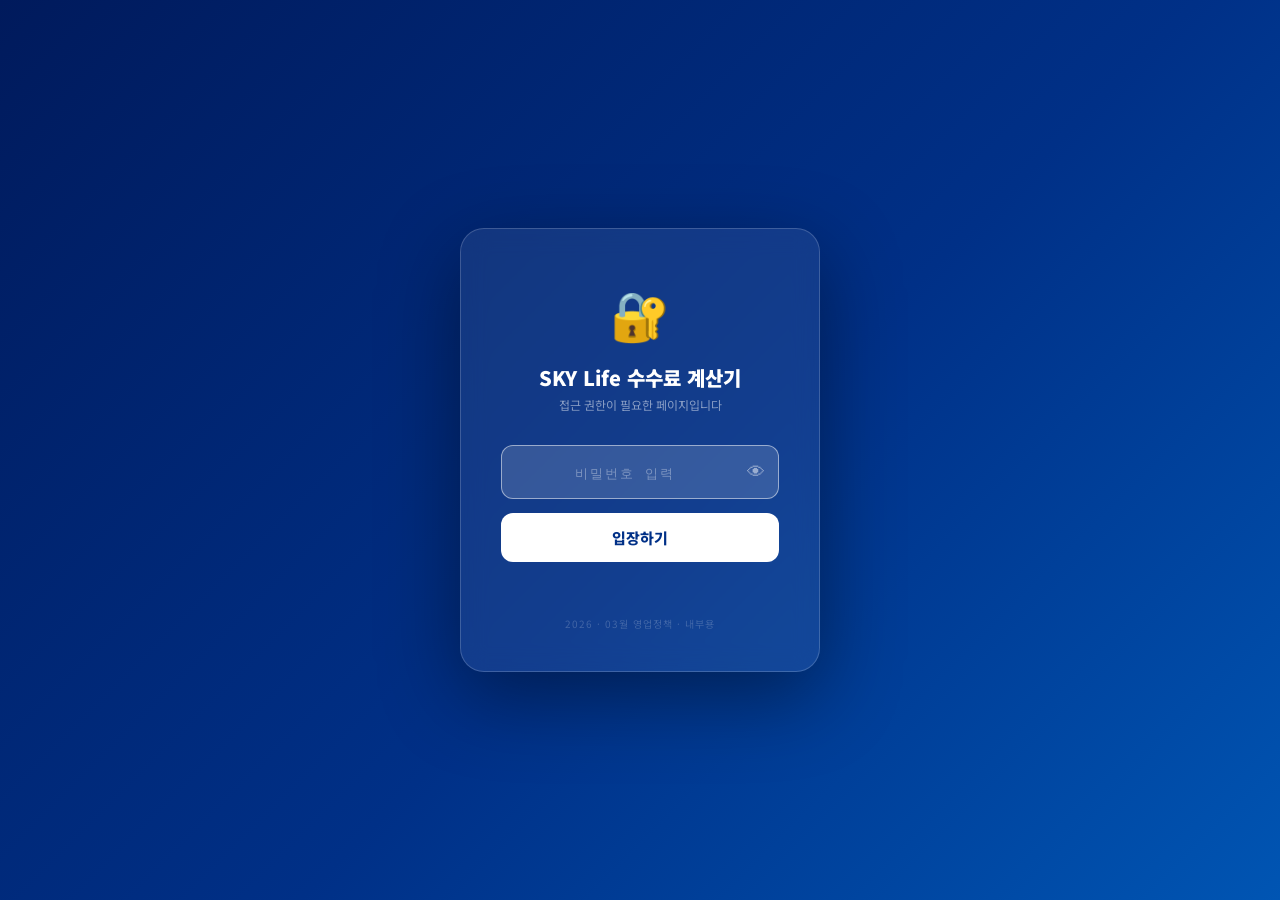
<file: skylife_commission_calculator_locked.html>
<!DOCTYPE html>
<html lang="ko">
<head>
<meta charset="UTF-8">
<meta name="viewport" content="width=device-width, initial-scale=1.0">
<title>SKY Life 모바일 수수료 계산기</title>
<link href="https://fonts.googleapis.com/css2?family=Noto+Sans+KR:wght@300;400;500;600;700;900&family=DM+Mono:wght@400;500&display=swap" rel="stylesheet">
<style>
:root {
  --sky: #003087;
  --sky-light: #1a4fa0;
  --sky-pale: #e8f0fe;
  --sky-mid: #c5d8f6;
  --accent: #ff5722;
  --gold: #ffb300;
  --bg: #eef2f7;
  --card: #ffffff;
  --text: #1a1a2e;
  --muted: #6b7a99;
  --border: #dde3ef;
  --radius: 14px;
  --shadow: 0 2px 16px rgba(0,48,135,0.09);
}
* { box-sizing: border-box; margin: 0; padding: 0; }
body {
  font-family: 'Noto Sans KR', sans-serif;
  background: var(--bg);
  color: var(--text);
  min-height: 100vh;
}

/* ── 잠금 화면 ── */
#lock-overlay {
  position: fixed; inset: 0; z-index: 9999;
  background: linear-gradient(135deg, #001a5c 0%, #003087 55%, #0055b3 100%);
  display: flex; align-items: center; justify-content: center;
}
#lock-overlay.hidden { display: none; }
.lock-box {
  background: rgba(255,255,255,0.07);
  border: 1px solid rgba(255,255,255,0.18);
  border-radius: 24px;
  padding: 48px 40px 40px;
  width: 100%; max-width: 360px;
  text-align: center;
  backdrop-filter: blur(12px);
  box-shadow: 0 24px 80px rgba(0,0,0,0.4);
}
.lock-icon { font-size: 48px; margin-bottom: 16px; display: block; animation: pulse 2s ease-in-out infinite; }
@keyframes pulse { 0%,100%{transform:scale(1)} 50%{transform:scale(1.08)} }
.lock-title { color:#fff; font-size:20px; font-weight:900; margin-bottom:4px; }
.lock-sub { color:rgba(255,255,255,0.5); font-size:12px; margin-bottom:32px; }
.lock-input-wrap { position:relative; margin-bottom:14px; }
.lock-input {
  width:100%; padding:14px 48px 14px 18px;
  border-radius:12px; border:1.5px solid rgba(255,255,255,0.2);
  background:rgba(255,255,255,0.1); color:#fff; font-size:18px;
  font-family:'DM Mono',monospace; letter-spacing:4px;
  outline:none; text-align:center;
  transition: border-color 0.2s, background 0.2s;
}
.lock-input::placeholder { letter-spacing:2px; font-size:13px; color:rgba(255,255,255,0.35); }
.lock-input:focus { border-color:rgba(255,255,255,0.5); background:rgba(255,255,255,0.15); }
.lock-input.error { border-color:#ff5252; animation:shake 0.4s ease; }
@keyframes shake { 0%,100%{transform:translateX(0)} 20%,60%{transform:translateX(-8px)} 40%,80%{transform:translateX(8px)} }
.toggle-pw { position:absolute; right:14px; top:50%; transform:translateY(-50%); background:none; border:none; color:rgba(255,255,255,0.5); cursor:pointer; font-size:18px; transition:color 0.15s; }
.toggle-pw:hover { color:#fff; }
.lock-btn { width:100%; padding:14px; background:#fff; color:#003087; border:none; border-radius:12px; font-size:15px; font-weight:800; font-family:'Noto Sans KR',sans-serif; cursor:pointer; transition:all 0.18s; }
.lock-btn:hover { background:#e8f0fe; transform:translateY(-1px); box-shadow:0 6px 20px rgba(0,0,0,0.2); }
.lock-error { color:#ff7070; font-size:12px; margin-top:10px; height:16px; }
.lock-footer { margin-top:28px; color:rgba(255,255,255,0.2); font-size:10px; letter-spacing:1px; }

/* ── 헤더 ── */
.header {
  background: linear-gradient(135deg, #003087 0%, #1a4fa0 50%, #0077cc 100%);
  padding: 20px 24px;
  display: flex;
  align-items: center;
  justify-content: space-between;
  gap: 16px;
  position: relative;
  overflow: hidden;
}
.header::before {
  content:''; position:absolute; inset:0;
  background:url("data:image/svg+xml,%3Csvg width='60' height='60' viewBox='0 0 60 60' xmlns='http://www.w3.org/2000/svg'%3E%3Cg fill='%23ffffff' fill-opacity='0.04'%3E%3Cpath d='M36 34v-4h-2v4h-4v2h4v4h2v-4h4v-2h-4zm0-30V0h-2v4h-4v2h4v4h2V6h4V4h-4zM6 34v-4H4v4H0v2h4v4h2v-4h4v-2H6zM6 4V0H4v4H0v2h4v4h2V6h4V4H6z'/%3E%3C/g%3E%3C/svg%3E");
  pointer-events:none;
}
.header-left { position:relative; }
.header-badge { display:inline-block; background:rgba(255,255,255,0.15); border:1px solid rgba(255,255,255,0.3); color:#fff; font-size:10px; font-weight:600; letter-spacing:2px; padding:3px 10px; border-radius:20px; margin-bottom:6px; text-transform:uppercase; }
.header h1 { color:#fff; font-size:clamp(16px,3vw,22px); font-weight:900; letter-spacing:-0.5px; }
.header h1 span { color:#7dd3fc; }
.header-right { position:relative; flex-shrink:0; }

/* 헤더 우측 미니 결과창 */
.header-result {
  background: rgba(255,255,255,0.12);
  border: 1px solid rgba(255,255,255,0.22);
  border-radius: 14px;
  padding: 14px 20px;
  min-width: 200px;
  text-align: center;
  backdrop-filter: blur(8px);
}
.hr-label { font-size:10px; color:rgba(255,255,255,0.55); letter-spacing:1.5px; text-transform:uppercase; margin-bottom:4px; }
.hr-amount { font-size:28px; font-weight:900; color:#e60000; font-family:'DM Mono',monospace; letter-spacing:-1px; line-height:1; text-shadow: 0 0 10px rgba(220,0,0,0.35); }
.hr-amount span { font-size:14px; font-weight:600; color:#e60000; }
.hr-amount.empty { font-size:16px; color:rgba(255,255,255,0.3); font-family:'Noto Sans KR',sans-serif; font-weight:400; }
.hr-grade { font-size:11px; color:#ffb300; margin-top:4px; font-weight:600; min-height:16px; }
.header-name { font-size:11px; color:rgba(255,255,255,0.55); margin-bottom:6px; font-weight:500; letter-spacing:0.3px; }

/* ── 메인 컨테이너 ── */
.container { max-width: 1100px; margin: 0 auto; padding: 20px 16px 60px; }

/* ── 전체 2열 레이아웃 ── */
.main-grid {
  display: grid;
  grid-template-columns: 1fr 300px;
  gap: 16px;
  align-items: start;
}
@media(max-width:800px){ .main-grid { grid-template-columns:1fr; } }

/* 왼쪽 컬럼 */
.left-col { display: flex; flex-direction: column; gap: 12px; }

/* ── 상단 3단계 가로 배치 ── */
.top-steps {
  display: grid;
  grid-template-columns: repeat(3, 1fr);
  gap: 10px;
}
@media(max-width:700px){ .top-steps { grid-template-columns:1fr; } }

.step-card {
  background: var(--card);
  border-radius: var(--radius);
  box-shadow: var(--shadow);
  border: 1px solid var(--border);
  overflow: hidden;
  transition: box-shadow 0.2s, opacity 0.2s;
}
.step-card.locked { opacity:0.4; pointer-events:none; }

.step-header {
  display:flex; align-items:center; gap:10px;
  padding:11px 14px;
  background: var(--sky-pale);
  border-bottom: 1px solid var(--border);
}
.step-num {
  width:26px; height:26px; background:var(--sky); color:#fff;
  border-radius:50%; display:flex; align-items:center; justify-content:center;
  font-size:12px; font-weight:700; flex-shrink:0;
}
.step-label { font-size:13px; font-weight:700; color:var(--sky); }
.step-body { padding:14px; }

/* 옵션 버튼 */
.option-grid { display:flex; flex-wrap:wrap; gap:8px; }
.opt-btn {
  flex:1 1 auto; min-width:120px;
  padding:10px 14px;
  border:2px solid var(--border); border-radius:10px;
  background:#fff; cursor:pointer; text-align:left;
  transition:all 0.15s; position:relative;
}
.opt-btn:hover { border-color:var(--sky-light); background:var(--sky-pale); }
.opt-btn.selected {
  border-color:var(--sky);
  background:linear-gradient(135deg, var(--sky-pale), #dbeafe);
  box-shadow:0 0 0 3px rgba(0,48,135,0.10);
}
.opt-btn.selected::after { content:'✓'; position:absolute; top:6px; right:8px; color:var(--sky); font-weight:800; font-size:12px; }
.opt-title { font-size:13px; font-weight:700; color:var(--text); display:block; margin-bottom:1px; }
.opt-desc  { font-size:10px; color:var(--muted); display:block; }
.opt-btn.selected .opt-title { color:var(--sky); }

/* ── 하단 요금제 카드 ── */
.plan-card {
  background: var(--card);
  border-radius: var(--radius);
  box-shadow: var(--shadow);
  border: 1px solid var(--border);
  overflow: hidden;
}
.plan-card.locked { opacity:0.4; pointer-events:none; }

/* 상품군 탭 */
.group-tabs {
  display:flex; flex-wrap:wrap; gap:0;
  border-bottom:1px solid var(--border);
  background:#f8faff;
  padding:8px 12px 0;
}
.group-tab {
  padding:7px 12px;
  font-size:12px; font-weight:700;
  color:var(--muted);
  border:none; background:none;
  cursor:pointer;
  border-bottom:2px solid transparent;
  transition:all 0.15s;
  margin-bottom:-1px;
}
.group-tab:hover { color:var(--sky-light); }
.group-tab.active {
  color:var(--sky);
  border-bottom-color:var(--sky);
  background:var(--card);
}

/* 요금제 리스트 */
.plan-list-wrap { padding:14px; }
.plan-grid {
  display: grid;
  grid-template-columns: repeat(auto-fill, minmax(180px,1fr));
  gap:7px;
}
.plan-btn {
  padding:10px 12px;
  border:1.5px solid var(--border);
  border-radius:10px;
  background:#fff; cursor:pointer; text-align:left;
  transition:all 0.13s;
}
.plan-btn:hover { border-color:var(--sky-light); background:var(--sky-pale); }
.plan-btn.selected {
  border-color:var(--sky);
  background:linear-gradient(135deg,var(--sky-pale),#dbeafe);
  box-shadow:0 0 0 2px rgba(0,48,135,0.10);
}
.plan-name { font-size:11px; font-weight:600; color:var(--text); display:block; margin-bottom:4px; line-height:1.3; }
.plan-btn.selected .plan-name { color:var(--sky); }
.plan-price { font-size:10px; color:var(--muted); font-family:'DM Mono',monospace; }
.plan-badge { display:inline-block; font-size:8px; font-weight:700; padding:1px 4px; border-radius:3px; margin-left:3px; vertical-align:middle; }
.badge-rs  { background:#e0f2fe; color:#0369a1; }
.badge-rm  { background:#f0fdf4; color:#166534; }
.badge-sky { background:#fef3c7; color:#92400e; }

/* ── 결과 패널 ── */
.result-panel {
  background: linear-gradient(160deg, #002070, #003087, #1a4fa0);
  border-radius: var(--radius);
  padding: 20px 18px;
  color:#fff;
  position: sticky;
  top: 16px;
  box-shadow: 0 8px 40px rgba(0,48,135,0.28);
}
.result-sec-title {
  font-size:10px; font-weight:700; letter-spacing:2px;
  text-transform:uppercase; color:rgba(255,255,255,0.5);
  margin-bottom:14px;
}
.result-rows { display:flex; flex-direction:column; gap:8px; margin-bottom:14px; }
.result-row {
  display:flex; justify-content:space-between; align-items:center;
  padding:9px 12px;
  background:rgba(255,255,255,0.08);
  border-radius:9px; border:1px solid rgba(255,255,255,0.11);
}
.result-row.hl { background:rgba(255,255,255,0.14); border-color:rgba(255,255,255,0.22); }
.result-row.grade-row { background:rgba(255,179,0,0.13); border-color:rgba(255,179,0,0.35); }
.grade-val { color:#ffb300 !important; }
.r-label { font-size:11px; color:rgba(255,255,255,0.75); line-height:1.4; }
.r-val { font-size:13px; font-weight:700; font-family:'DM Mono',monospace; color:#fff; white-space:nowrap; margin-left:8px; }
.r-val.zero { color:rgba(255,255,255,0.3); }
.result-divider { height:1px; background:rgba(255,255,255,0.13); margin:14px 0; }
.result-total-label { font-size:10px; color:rgba(255,255,255,0.55); margin-bottom:3px; }
.result-total { font-size:32px; font-weight:900; font-family:'DM Mono',monospace; color:#ff6060; letter-spacing:-1px; }
.result-total span { font-size:16px; font-weight:600; color:#ff6060; }

/* 그레이드 섹션 */
.grade-section-inner { margin-top:18px; }
.grade-divider { height:1px; background:rgba(255,255,255,0.12); margin-bottom:14px; }
.grade-sec-title { font-size:10px; font-weight:700; letter-spacing:1.5px; text-transform:uppercase; color:rgba(255,255,255,0.45); margin-bottom:10px; }

/* 슬라이더 */
.grade-slider-row { display:flex; align-items:center; gap:10px; margin-bottom:10px; }
.grade-slider-label { font-size:11px; color:rgba(255,255,255,0.6); white-space:nowrap; }
.grade-count-badge { font-size:13px; font-weight:700; font-family:'DM Mono',monospace; color:#7dd3fc; white-space:nowrap; }
input[type=range] {
  flex:1; -webkit-appearance:none; height:5px; border-radius:3px;
  background:linear-gradient(to right,#7dd3fc 0%,#7dd3fc var(--pct,0%),rgba(255,255,255,0.2) var(--pct,0%),rgba(255,255,255,0.2) 100%);
  outline:none; cursor:pointer;
}
input[type=range]::-webkit-slider-thumb {
  -webkit-appearance:none; width:17px; height:17px; border-radius:50%;
  background:#7dd3fc; border:2px solid #fff;
  box-shadow:0 2px 6px rgba(0,0,0,0.25); transition:transform 0.13s;
}
input[type=range]::-webkit-slider-thumb:hover { transform:scale(1.2); }

.grade-bars { display:flex; gap:4px; margin-bottom:8px; }
.grade-bar {
  flex:1; padding:6px 4px; border-radius:7px;
  border:1px solid rgba(255,255,255,0.15);
  text-align:center; transition:all 0.18s;
  cursor:pointer;
}
.grade-bar:hover { border-color:rgba(255,179,0,0.5); background:rgba(255,179,0,0.08); }
.grade-bar.active { border-color:#ffb300; background:rgba(255,179,0,0.15); }
.gb-label { font-size:9px; color:rgba(255,255,255,0.45); display:block; }
.gb-fee   { font-size:10px; font-weight:700; color:rgba(255,255,255,0.7); display:block; margin-top:1px; }
.grade-bar.active .gb-label { color:#ffb300; }
.grade-bar.active .gb-fee   { color:#ffb300; }

.grade-result-box { background:rgba(255,179,0,0.12); border:1px solid rgba(255,179,0,0.3); border-radius:9px; padding:10px 12px; }
.grade-result-box .gr-title { font-size:10px; color:rgba(255,255,255,0.5); margin-bottom:6px; }
.grade-result-table { width:100%; border-collapse:collapse; }
.grade-result-table td { padding:3px 0; font-size:11px; color:rgba(255,255,255,0.75); }
.grade-result-table td:last-child { text-align:right; font-weight:700; color:#ffb300; font-family:'DM Mono',monospace; }
.grade-note-txt { font-size:10px; color:rgba(255,255,255,0.35); margin-top:8px; line-height:1.5; }

.disclaimer { margin-top:14px; padding:8px 10px; background:rgba(255,255,255,0.05); border-radius:7px; font-size:9px; color:rgba(255,255,255,0.35); line-height:1.7; }

.reset-btn {
  display:block; width:100%; padding:10px;
  margin-top:12px; background:rgba(255,255,255,0.08);
  border:1px solid rgba(255,255,255,0.18); border-radius:9px;
  color:rgba(255,255,255,0.6); font-size:12px; font-weight:600;
  cursor:pointer; font-family:'Noto Sans KR',sans-serif; transition:all 0.15s;
}
.reset-btn:hover { background:rgba(255,255,255,0.15); color:#fff; }

.empty-state { text-align:center; padding:24px 0; color:rgba(255,255,255,0.3); font-size:12px; }
.empty-icon  { font-size:28px; margin-bottom:8px; }

@keyframes fadeInUp {
  from { opacity:0; transform:translateY(10px); }
  to   { opacity:1; transform:translateY(0); }
}
.fade-in { animation:fadeInUp 0.25s ease forwards; }
</style>
</head>
<body>

<!-- ══ 잠금 화면 ══ -->
<div id="lock-overlay">
  <div class="lock-box">
    <span class="lock-icon">🔐</span>
    <div class="lock-title">SKY Life 수수료 계산기</div>
    <div class="lock-sub">접근 권한이 필요한 페이지입니다</div>
    <div class="lock-input-wrap">
      <input class="lock-input" id="pw-input" type="password"
             placeholder="비밀번호 입력"
             onkeydown="if(event.key==='Enter')checkPw()"
             oninput="document.getElementById('lock-error').textContent=''"
             autocomplete="off">
      <button class="toggle-pw" id="toggle-btn" onclick="togglePw()">👁</button>
    </div>
    <button class="lock-btn" onclick="checkPw()">입장하기</button>
    <div class="lock-error" id="lock-error"></div>
    <div class="lock-footer">2026 · 03월 영업정책 · 내부용</div>
  </div>
</div>

<!-- ══ 헤더 ══ -->
<div class="header">
  <div class="header-left">
    <div class="header-name">영업총괄 영업기획실 무선사업팀 박정진</div>
    <div class="header-badge">2026 · 03월 1차 영업정책</div>
    <h1>SKY Life 모바일 <span>수수료 계산기</span></h1>
  </div>
  <div class="header-right">
    <div class="header-result">
      <div class="hr-label">건당 예상 수수료</div>
      <div class="hr-amount empty" id="hr-amount">조건 선택 중…</div>
      <div class="hr-grade" id="hr-grade"></div>
    </div>
  </div>
</div>

<!-- ══ 본문 ══ -->
<div class="container">
  <div class="main-grid">

    <!-- 왼쪽: 1~4단계 -->
    <div class="left-col">

      <!-- 상단 3단계 가로 -->
      <div class="top-steps">

        <!-- STEP 1 -->
        <div class="step-card" id="step1">
          <div class="step-header">
            <div class="step-num">1</div>
            <div class="step-label">대리점 유형</div>
          </div>
          <div class="step-body">
            <div class="option-grid">
              <button class="opt-btn" data-type="agency" onclick="selectAgency('소매')">
                <span class="opt-title">📱 소매</span>
                <span class="opt-desc">일반 소매 채널</span>
              </button>
              <button class="opt-btn" data-type="agency" onclick="selectAgency('CSC')">
                <span class="opt-title">🏢 CSC</span>
                <span class="opt-desc">고객센터 특화</span>
              </button>
              <button class="opt-btn" data-type="agency" onclick="selectAgency('도매')">
                <span class="opt-title">🔄 도매</span>
                <span class="opt-desc">전문 도매 채널</span>
              </button>
              <button class="opt-btn" data-type="agency" onclick="selectAgency('배정')">
                <span class="opt-title">📋 배정팀</span>
                <span class="opt-desc">고객본부 영업1팀</span>
              </button>
            </div>
          </div>
        </div>

        <!-- STEP 2 -->
        <div class="step-card locked" id="step2">
          <div class="step-header">
            <div class="step-num">2</div>
            <div class="step-label">고객 구분</div>
          </div>
          <div class="step-body">
            <div class="option-grid">
              <button class="opt-btn" data-type="customer" onclick="selectCustomer('내국인')">
                <span class="opt-title">🇰🇷 내국인</span>
                <span class="opt-desc">F비자 포함</span>
              </button>
              <button class="opt-btn" data-type="customer" onclick="selectCustomer('외국인')">
                <span class="opt-title">🌏 외국인</span>
                <span class="opt-desc">F비자 제외</span>
              </button>
            </div>
          </div>
        </div>

        <!-- STEP 3 -->
        <div class="step-card locked" id="step3">
          <div class="step-header">
            <div class="step-num">3</div>
            <div class="step-label">가입 구분</div>
          </div>
          <div class="step-body">
            <div class="option-grid">
              <button class="opt-btn" data-type="join" onclick="selectJoin('MNP')">
                <span class="opt-title">🔄 번호이동</span>
                <span class="opt-desc">MNP</span>
              </button>
              <button class="opt-btn" data-type="join" onclick="selectJoin('010신규')">
                <span class="opt-title">✨ 010 신규</span>
                <span class="opt-desc">신규 개통</span>
              </button>
            </div>
          </div>
        </div>

      </div><!-- /top-steps -->

      <!-- STEP 4: 요금제 카드 -->
      <div class="plan-card locked" id="step4">
        <div class="step-header">
          <div class="step-num">4</div>
          <div class="step-label">요금제 선택</div>
        </div>
        <div class="group-tabs" id="group-tabs"></div>
        <div class="plan-list-wrap">
          <div class="plan-grid" id="plan-grid"></div>
        </div>
      </div>

    </div><!-- /left-col -->

    <!-- 오른쪽: 수수료 패널 -->
    <div>
      <div class="result-panel">
        <div class="result-sec-title">💰 수수료 상세</div>

        <div id="result-empty" class="empty-state">
          <div class="empty-icon">📋</div>
          <div>1~4단계를 선택하면<br>수수료가 표시됩니다</div>
        </div>

        <div id="result-content" style="display:none">
          <div class="result-rows" id="result-rows"></div>
          <div class="result-divider"></div>
          <div class="result-total-label">건당 예상 수수료 합계</div>
          <div class="result-total" id="result-total">—</div>

          <!-- 그레이드 -->
          <div class="grade-section-inner" id="grade-section">
            <div class="grade-divider"></div>
            <div class="grade-sec-title">📈 이번달 실적 (그레이드)</div>

            <div class="grade-slider-row">
              <span class="grade-slider-label">개통 건수</span>
              <input type="range" id="grade-slider" min="0" max="200" value="0" oninput="updateGrade(this.value)">
              <span class="grade-count-badge" id="grade-val-txt">0건</span>
            </div>

            <div class="grade-bars" id="grade-bars"></div>

            <div class="grade-result-box" id="grade-result-box" style="display:none">
              <div class="gr-title">그레이드별 합계</div>
              <table class="grade-result-table" id="grade-result-table"></table>
            </div>
            <div class="grade-note-txt" id="grade-note"></div>
          </div>

          <div class="disclaimer">
            * VAT 포함 금액 기준<br>
            * 해지환수: D+15~D+90 전액 / D+91~D+180 50%<br>
            * TV결합수수료는 신규 결합 시만 적용
          </div>
        </div>

        <button class="reset-btn" onclick="resetAll()">↺ 초기화</button>
      </div>
    </div>

  </div><!-- /main-grid -->
</div>

<script>
/* ══════════════════ 비밀번호 ══════════════════ */
const CORRECT_HASH = "c8fd219f17e06dac4b1977f8a2f343daa1a095b61bccd1ab71db7c98e435ced4";
async function sha256(m){ const b=await crypto.subtle.digest('SHA-256',new TextEncoder().encode(m)); return Array.from(new Uint8Array(b)).map(x=>x.toString(16).padStart(2,'0')).join(''); }
async function checkPw(){
  const v=document.getElementById('pw-input').value;
  if(!v){document.getElementById('lock-error').textContent='비밀번호를 입력해주세요';return;}
  const h=await sha256(v);
  if(h===CORRECT_HASH){
    document.getElementById('lock-overlay').classList.add('hidden');
    sessionStorage.setItem('skylife_auth','1');
    document.getElementById('pw-input').focus && setTimeout(()=>document.getElementById('pw-input').blur(),0);
  } else {
    document.getElementById('lock-error').textContent='비밀번호가 올바르지 않습니다';
    const inp=document.getElementById('pw-input');
    inp.classList.add('error'); inp.value='';
    setTimeout(()=>inp.classList.remove('error'),500);
  }
}
function togglePw(){const i=document.getElementById('pw-input'),b=document.getElementById('toggle-btn');i.type=i.type==='password'?'text':'password';b.textContent=i.type==='password'?'👁':'🙈';}
if(sessionStorage.getItem('skylife_auth')==='1') document.getElementById('lock-overlay').classList.add('hidden');
window.addEventListener('DOMContentLoaded',()=>document.getElementById('pw-input')?.focus());

/* ══════════════════ 데이터 ══════════════════ */
const PLANS = {
  "기본형": [
    ["슬림 1.5GB/150분",5000,"RM",false],["슬림 3GB/300분",6900,"RM",false],
    ["통화충분 1.5GB",6600,"RM",false],["통화충분 2.5GB",7700,"RM",false],
    ["통화충분 4.5GB",8850,"RM",false],["통화충분 6.5GB",10900,"RM",false],
    ["골드 500MB+",5900,"RM",false],["골드 2GB+",7400,"RM",false],
    ["골드 4.0GB+",9900,"RM",false],["골드 8.0GB+",13900,"RM",false],
    ["안심골드 2GB+",7400,"RM",false],["안심골드 4GB+",9900,"RM",false],
    ["스쿨 2GB+",8900,"RM",false],["스쿨 4GB+",10900,"RM",false],["스쿨 8GB+",14900,"RM",false],
    ["모두충분 1.5GB+",9900,"RM",false],["모두충분 2.5GB+",11800,"RM",false],
    ["모두충분 4.5GB+",13200,"RM",false],["모두충분 6GB+",14900,"RM",false],
    ["스마트데이터 10GB+",10800,"RS",false],["스마트데이터 20GB+",14100,"RS",false],
    ["웨어러블 Watch",6600,"RS",false],
  ],
  "실속형": [
    ["통화충분 10GB",13900,"RM",false],["통화충분 15GB",16900,"RM",false],["통화충분 20GB",20100,"RM",false],
    ["SKY 데이터충분 2.2GB+",13900,"RS",true],["데이터충분 2.2GB+",11700,"RS",false],["데이터충분 5GB+",14300,"RS",false],
  ],
  "7GB+": [
    ["SKY 모두충분 7GB+(밀리)",17900,"RS",true],["SKY 모두충분 7GB+(모아진)",17900,"RS",true],
    ["모두충분 7GB+(밀리)",16200,"RS",false],["스쿨 7GB+(밀리)",16200,"RS",false],
    ["모두충분 7GB+(지니뮤직)",19000,"RS",false],["모두충분 7GB+(Pay_5000)",18500,"RS",false],
    ["모두충분 7GB+(올리브영)",18500,"RS",false],["모두충분 7GB+(다이소)",18500,"RS",false],["모두충분 7GB+(후후안심)",16200,"RS",false],
  ],
  "10GB+": [
    ["SKY 모두충분 10GB+(밀리)",19900,"RS",true],["SKY 모두충분 10GB+(모아진)",19900,"RS",true],
    ["모두충분 10GB+(밀리)",18900,"RS",false],["모두충분 10GB+(CU)",19400,"RS",false],
    ["모두충분 10GB+(지니뮤직)",22400,"RS",false],["모두충분 10GB+(올리브영)",20300,"RS",false],["모두충분 10GB+(Pay_5000)",21400,"RS",false],
  ],
  "15GB+": [
    ["SKY 모두충분 15GB+(밀리)",22400,"RS",true],["SKY 모두충분 15GB+(모아진)",22400,"RS",true],
    ["SKY 데이터충분 15GB+(CU)",26500,"RS",true],["모두충분 15GB+(밀리)",20900,"RS",false],
    ["데이터충분 15GB+/100분",25300,"RS",false],["데이터충분 15GB+/300분",27500,"RS",false],
    ["모두충분 15GB+(지니뮤직)",24400,"RS",false],["모두충분 15GB+(웨이브)",29300,"RS",false],
  ],
  "11GB+": [
    ["SKY 모두충분 11GB+(CU)",34000,"RS",true],["SKY 모두충분 11GB+(밀리)",34000,"RS",true],["SKY 모두충분 11GB+(모아진)",34000,"RS",true],
    ["모두충분 11GB+(밀리)",33100,"RS",false],["모두충분 11GB+(CU)",33000,"RS",false],
    ["모두충분 11GB+(지니뮤직)",35800,"RS",false],["모두충분 11GB+(왓챠)",35900,"RS",false],
    ["모두충분 11GB+(배달의민족)",36300,"RS",false],["모두충분 11GB+(웨이브)",36600,"RS",false],["모두충분 11GB+(멜론뮤직)",36300,"RS",false],
  ],
  "100GB+": [
    ["SKY 모두충분 100GB+(밀리)",39900,"RS",true],["SKY 모두충분 100GB+(CU)",39900,"RS",true],["SKY 모두충분 100GB+(모아진)",39900,"RS",true],
    ["모두충분 100GB+(밀리)",38300,"RS",false],["모두충분 100GB+(웨이브)",41700,"RS",false],
    ["모두충분 100GB+(Pay_5000)",41700,"RS",false],["모두충분 일5GB+(왓챠)",41100,"RS",false],
  ],
  "5G": [
    ["5G 통화충분 20GB",25900,"RM",false],["5G 통화충분 30GB",29900,"RM",false],
    ["5G 모두충분 14GB+",32000,"RS",false],["5G 모두충분 50GB+",37900,"RS",false],
    ["5G 모두충분 70GB+",39100,"RS",false],["5G 모두충분 90GB+",40300,"RS",false],
    ["5G 모두충분 110GB+",42900,"RS",false],["5G 모두충분 200GB+",49200,"RS",false],
  ]
};

const BASE_FEE = {
  "기본형": {MNP:10000,"010신규":5000}, "실속형": {MNP:15000,"010신규":5000},
  "7GB+":  {MNP:20000,"010신규":10000}, "10GB+": {MNP:20000,"010신규":10000},
  "15GB+": {MNP:20000,"010신규":10000}, "11GB+": {MNP:30000,"010신규":20000},
  "100GB+":{MNP:30000,"010신규":25000}, "5G":    {MNP:30000,"010신규":25000},
};
const 배정FEE = {"기본형":10000,"실속형":15000,"7GB+":10000,"10GB+":10000,"15GB+":10000,"11GB+":10000,"100GB+":10000,"5G":10000};

function getTVFee(g,p){ if(g==="기본형") return p>=10000?30000:(p>=7000?20000:0); return 30000; }

const SKY_EXTRA = {
  "SKY 데이터충분 2.2GB+":20000,
  "SKY 모두충분 7GB+(밀리)":20000,"SKY 모두충분 7GB+(모아진)":20000,
  "SKY 모두충분 10GB+(밀리)":20000,"SKY 모두충분 10GB+(모아진)":20000,
  "SKY 데이터충분 15GB+(CU)":20000,"SKY 모두충분 15GB+(밀리)":20000,"SKY 모두충분 15GB+(모아진)":20000,
  "SKY 모두충분 11GB+(CU)":20000,"SKY 모두충분 11GB+(밀리)":20000,"SKY 모두충분 11GB+(모아진)":20000,
  "SKY 모두충분 100GB+(밀리)":20000,"SKY 모두충분 100GB+(CU)":20000,
  "5G 통화충분 20GB":20000,"5G 통화충분 30GB":20000,
  "골드 2GB+":20000,"골드 4.0GB+":20000,"골드 8.0GB+":20000,
  "모두충분 2.5GB+":20000,"모두충분 10GB+(밀리)":20000,
};
const RETAIL_EXTRA_LIST = ["골드 2GB+","골드 4.0GB+","골드 8.0GB+","모두충분 2.5GB+","모두충분 10GB+(밀리)"];

const GRADE_POLICY = {
  "소매": [{min:130,label:"130건↑",fee:25000},{min:80,label:"80~129건",fee:20000},{min:50,label:"50~79건",fee:10000},{min:0,label:"50건 미만",fee:0}],
  "CSC":  [{min:30,label:"30건↑",fee:20000},{min:20,label:"20~29건",fee:10000},{min:10,label:"10~19건",fee:5000},{min:0,label:"10건 미만",fee:0}],
  "도매": [{min:1200,label:"1200건↑",fee:35000},{min:1000,label:"1000~",fee:30000},{min:800,label:"800~",fee:25000},{min:600,label:"600~",fee:20000},{min:0,label:"600 미만",fee:0}],
  "배정": [{min:100,label:"목표달성",fee:5000},{min:0,label:"미달성",fee:0}],
};

/* ══════════════════ 상태 ══════════════════ */
let S = { agency:null, customer:null, join:null, plan:null, planGroup:null, planPrice:0, planRS:null, gradeCount:0 };
let activeGroup = null;

/* ══════════════════ 핸들러 ══════════════════ */
function selectAgency(v){
  S.agency=v; S.customer=null; S.join=null; S.plan=null; S.planGroup=null; S.gradeCount=0;
  markSelected('agency',v);
  unlock('step2'); unlock('step3');
  document.getElementById('step4').classList.add('locked');
  clearSelected('customer'); clearSelected('join');
  resetSlider();
  buildGradeBars(); updateResult();
}
function selectCustomer(v){ S.customer=v; markSelected('customer',v); updateResult(); }
function selectJoin(v){
  S.join=v; S.plan=null; S.planGroup=null;
  markSelected('join',v);
  buildGroupTabs();
  document.getElementById('step4').classList.remove('locked');
  updateResult();
}
function selectGroup(g){
  activeGroup=g;
  document.querySelectorAll('.group-tab').forEach(t=>t.classList.toggle('active',t.dataset.g===g));
  buildPlanGrid(g);
}
function selectPlan(name,group,price,rs){
  S.plan=name; S.planGroup=group; S.planPrice=price; S.planRS=rs;
  document.querySelectorAll('.plan-btn').forEach(b=>b.classList.remove('selected'));
  document.querySelector(`[data-plan="${CSS.escape(name)}"]`)?.classList.add('selected');
  updateResult();
}
function updateGrade(v){
  S.gradeCount=parseInt(v);
  const sl=document.getElementById('grade-slider');
  sl.style.setProperty('--pct',(v/sl.max*100)+'%');
  document.getElementById('grade-val-txt').textContent=v+'건';
  updateResult();
}

/* ══════════════════ UI 빌더 ══════════════════ */
function markSelected(type,val){
  document.querySelectorAll(`[data-type="${type}"]`).forEach(b=>{
    b.classList.toggle('selected', b.getAttribute('onclick')?.includes(`'${val}'`));
  });
}
function clearSelected(type){ document.querySelectorAll(`[data-type="${type}"]`).forEach(b=>b.classList.remove('selected')); }
function unlock(id){ const el=document.getElementById(id); el?.classList.remove('locked'); el?.classList.add('fade-in'); }

function buildGroupTabs(){
  const tabs=document.getElementById('group-tabs');
  tabs.innerHTML='';
  activeGroup=Object.keys(PLANS)[0];
  Object.keys(PLANS).forEach(g=>{
    const t=document.createElement('button');
    t.className='group-tab'+(g===activeGroup?' active':'');
    t.dataset.g=g; t.textContent=g;
    t.onclick=()=>selectGroup(g);
    tabs.appendChild(t);
  });
  buildPlanGrid(activeGroup);
}

function buildPlanGrid(group){
  const grid=document.getElementById('plan-grid');
  grid.innerHTML='';
  (PLANS[group]||[]).forEach(([name,price,rs,sky])=>{
    const b=document.createElement('button');
    b.className='plan-btn'+(S.plan===name?' selected':'');
    b.setAttribute('data-plan',name);
    const skyBadge=sky?`<span class="plan-badge badge-sky">SKY</span>`:'';
    const rsBadge=`<span class="plan-badge ${rs==='RS'?'badge-rs':'badge-rm'}">${rs}</span>`;
    b.innerHTML=`<span class="plan-name">${name}${skyBadge}${rsBadge}</span><span class="plan-price">${price.toLocaleString()}원/월</span>`;
    b.onclick=()=>selectPlan(name,group,price,rs);
    grid.appendChild(b);
  });
}

function buildGradeBars(){
  const el=document.getElementById('grade-bars');
  if(!S.agency||!GRADE_POLICY[S.agency]){el.innerHTML='';return;}
  const policy=GRADE_POLICY[S.agency];
  const maxMap={'도매':1500,'CSC':60,'배정':150,'소매':200};
  const sl=document.getElementById('grade-slider');
  sl.max=maxMap[S.agency]||200;
  if(S.gradeCount>sl.max){S.gradeCount=parseInt(sl.max);sl.value=sl.max;}
  sl.style.setProperty('--pct',(S.gradeCount/sl.max*100)+'%');
  const cur=getCurrentGrade();
  el.innerHTML='';
  policy.forEach(g=>{
    const d=document.createElement('div');
    d.className='grade-bar'+(cur&&cur.min===g.min?' active':'');
    d.innerHTML=`<span class="gb-label">${g.label}</span><span class="gb-fee">${g.fee>0?'+'+g.fee.toLocaleString()+'원':'–'}</span>`;
    d.onclick=()=>{
      const targetVal=g.min===0?0:g.min;
      S.gradeCount=targetVal;
      sl.value=targetVal;
      sl.style.setProperty('--pct',(targetVal/sl.max*100)+'%');
      document.getElementById('grade-val-txt').textContent=targetVal+'건';
      updateResult();
    };
    el.appendChild(d);
  });
  const noteMap={'소매':'RS+RM 전체 실적 기준 · 당월해지 제외','CSC':'RS+RM 기준 · 당월해지 제외','도매':'RS 요금제만 산정 (RM 제외)','배정':'목표달성 기준 (추후 공지)'};
  document.getElementById('grade-note').textContent='ℹ️ '+(noteMap[S.agency]||'');
}

function getCurrentGrade(){
  if(!S.agency||!GRADE_POLICY[S.agency]) return null;
  return GRADE_POLICY[S.agency].find(g=>S.gradeCount>=g.min)||null;
}

function getSKYExtra(name){ return Object.keys(SKY_EXTRA).find(k=>name.startsWith(k))?SKY_EXTRA[Object.keys(SKY_EXTRA).find(k=>name.startsWith(k))]:0; }

function calcTotal(){
  if(!S.plan||!S.join||!S.agency) return 0;
  let t=0;
  let base=S.agency==='배정'?(배정FEE[S.planGroup]||0):((BASE_FEE[S.planGroup]||{})[S.join]||0);
  t+=base;
  t+=getTVFee(S.planGroup,S.planPrice);
  t+=getSKYExtra(S.plan);
  if(S.join==='MNP'&&S.planRS==='RS') t+=15000;
  if(S.agency==='소매'&&RETAIL_EXTRA_LIST.includes(S.plan)) t+=20000;
  return t;
}

function updateResult(){
  const empty=document.getElementById('result-empty');
  const content=document.getElementById('result-content');
  const hrAmount=document.getElementById('hr-amount');
  const hrGrade=document.getElementById('hr-grade');

  if(!S.plan||!S.join||!S.agency){
    empty.style.display='block'; content.style.display='none';
    hrAmount.className='hr-amount empty'; hrAmount.textContent='조건 선택 중…';
    hrGrade.textContent=''; return;
  }
  empty.style.display='none'; content.style.display='block';

  const rows=[];
  let total=0;
  let base=S.agency==='배정'?(배정FEE[S.planGroup]||0):((BASE_FEE[S.planGroup]||{})[S.join]||0);
  rows.push({label:`기본 모집수수료 (${S.join})`,val:base,hl:true});
  total+=base;

  const tv=getTVFee(S.planGroup,S.planPrice);
  rows.push({label:'TV결합 수수료',val:tv,note:'신규 결합 시만 적용'});
  total+=tv;

  const extra=getSKYExtra(S.plan);
  if(extra>0){rows.push({label:'SKY 현장전용 추가',val:extra});total+=extra;}

  if(S.join==='MNP'&&S.planRS==='RS'){rows.push({label:'V코드(신분증스캐너)',val:15000,note:'RS 번호이동 시'});total+=15000;}

  if(S.agency==='소매'&&RETAIL_EXTRA_LIST.includes(S.plan)){rows.push({label:'소매 주력 요금제 추가',val:20000});total+=20000;}

  // 그레이드 수수료 합계에 포함
  const cur=getCurrentGrade();
  const gradeFee = cur ? cur.fee : 0;
  if(gradeFee>0){
    rows.push({label:`그레이드 추가 (${cur.label})`, val:gradeFee, grade:true});
    total+=gradeFee;
  }

  document.getElementById('result-rows').innerHTML=rows.map(r=>`
    <div class="result-row ${r.hl?'hl':''} ${r.grade?'grade-row':''}">
      <span class="r-label">${r.label}${r.note?`<br><small style="font-size:9px;opacity:0.55">${r.note}</small>`:''}</span>
      <span class="r-val ${r.val===0?'zero':''}${r.grade?' grade-val':''}">${r.val>0?'+'+r.val.toLocaleString()+'원':'—'}</span>
    </div>`).join('');

  document.getElementById('result-total').innerHTML=`${total.toLocaleString()}<span>원</span>`;

  // 헤더 미니 결과
  hrAmount.className='hr-amount';
  hrAmount.innerHTML=`${total.toLocaleString()}<span>원</span>`;

  buildGradeResult(total - gradeFee);
  buildGradeBars();

  // 헤더 그레이드 표시
  hrGrade.textContent = gradeFee>0 ? `그레이드 +${gradeFee.toLocaleString()}원 포함` : '';
}

function buildGradeResult(baseTot){
  const box=document.getElementById('grade-result-box');
  const table=document.getElementById('grade-result-table');
  if(!S.agency||!GRADE_POLICY[S.agency]){box.style.display='none';return;}
  box.style.display='block';
  const policy=GRADE_POLICY[S.agency];
  const cur=getCurrentGrade();
  table.innerHTML=policy.map(g=>{
    const isCur=cur&&cur.min===g.min;
    return `<tr style="${isCur?'opacity:1':'opacity:0.45'}">
      <td>${isCur?'▶ ':''}<b>${g.label}</b></td>
      <td>+${g.fee.toLocaleString()}원</td>
      <td>= ${(baseTot+g.fee).toLocaleString()}원</td>
    </tr>`;
  }).join('');
}

function resetSlider(){
  S.gradeCount=0;
  const sl=document.getElementById('grade-slider');
  sl.value=0; sl.style.setProperty('--pct','0%');
  document.getElementById('grade-val-txt').textContent='0건';
}

function resetAll(){
  S={agency:null,customer:null,join:null,plan:null,planGroup:null,planPrice:0,planRS:null,gradeCount:0};
  document.querySelectorAll('.opt-btn').forEach(b=>b.classList.remove('selected'));
  ['step2','step3'].forEach(id=>document.getElementById(id).classList.add('locked'));
  document.getElementById('step4').classList.add('locked');
  document.getElementById('group-tabs').innerHTML='';
  document.getElementById('plan-grid').innerHTML='';
  document.getElementById('grade-bars').innerHTML='';
  document.getElementById('grade-note').textContent='';
  document.getElementById('grade-result-box').style.display='none';
  resetSlider();
  document.getElementById('result-empty').style.display='block';
  document.getElementById('result-content').style.display='none';
  const h=document.getElementById('hr-amount');
  h.className='hr-amount empty'; h.textContent='조건 선택 중…';
  document.getElementById('hr-grade').textContent='';
}

document.getElementById('grade-slider').style.setProperty('--pct','0%');
</script>
</body>
</html>
</file>
